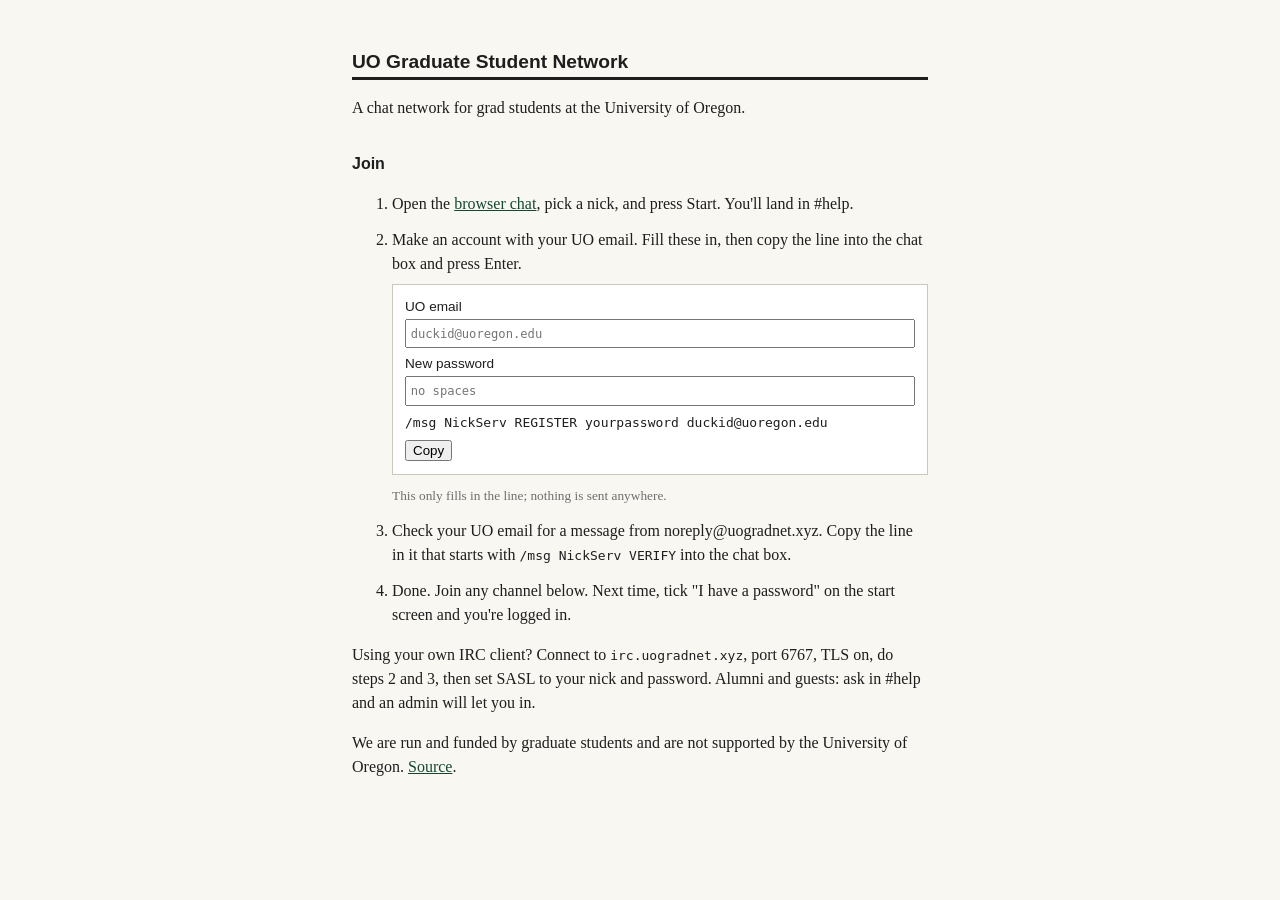
<file: www/index.html>
<!DOCTYPE html>
<html lang="en">
<head>
  <meta charset="utf-8"/>
  <meta name="viewport" content="width=device-width, initial-scale=1"/>
  <title>uogradnet</title>
  <link rel="stylesheet" href="static/main.css"/>
  <link rel="icon" href="static/favicon.ico"/>
</head>
<body>
  <h1>UO Graduate Student Network</h1>

  <p>
    A chat network for grad students at the University of Oregon.
  </p>

  <h2 id="join">Join</h2>
  <ol>
    <li>
      Open the <a href="https://chat.uogradnet.xyz/">browser chat</a>,
      pick a nick, and press Start. You'll land in #help.
    </li>
    <li>
      Make an account with your UO email. Fill these in, then copy the
      line into the chat box and press Enter.
      <div class="signup">
        <label>UO email <input id="email" type="text" placeholder="duckid@uoregon.edu" autocomplete="off" spellcheck="false"></label>
        <label>New password <input id="password" type="text" placeholder="no spaces" autocomplete="off" spellcheck="false"></label>
        <code id="command">/msg NickServ REGISTER yourpassword duckid@uoregon.edu</code>
        <button id="copy" type="button">Copy</button>
      </div>
      <small>This only fills in the line; nothing is sent anywhere.</small>
    </li>
    <li>
      Check your UO email for a message from noreply@uogradnet.xyz.
      Copy the line in it that starts with <code>/msg NickServ VERIFY</code>
      into the chat box.
    </li>
    <li>
      Done. Join any channel below. Next time, tick "I have a password"
      on the start screen and you're logged in.
    </li>
  </ol>
  <p>
    Using your own IRC client? Connect to <code>irc.uogradnet.xyz</code>,
    port 6767, TLS on, do steps 2 and 3, then set SASL to your nick and
    password. Alumni and guests: ask in #help and an admin will let you in.
  </p>

  <p>
    We are run and funded by graduate students and are not supported by 
    the University of Oregon.
    <a href="https://github.com/josephmcl/uogradnet">Source</a>.
  </p>

  <script>
    /* Build the register command from the two fields. A DuckID alone
       ("jdoe") becomes jdoe@uoregon.edu. Nothing leaves the page. */
    const email = document.querySelector("#email");
    const password = document.querySelector("#password");
    const command = document.querySelector("#command");
    const copy = document.querySelector("#copy");

    function update() {
      let address = email.value.trim() || "duckid@uoregon.edu";
      if (!address.includes("@")) address += "@uoregon.edu";
      const secret = password.value.replace(/\s/g, "") || "yourpassword";
      command.textContent = `/msg NickServ REGISTER ${secret} ${address}`;
    }

    copy.addEventListener("click", () => {
      navigator.clipboard.writeText(command.textContent)
        .then(() => { copy.textContent = "Copied"; })
        .catch(() => {
          /* no clipboard access (plain http): select it instead */
          getSelection().selectAllChildren(command);
          copy.textContent = "Press Ctrl+C";
        });
      setTimeout(() => { copy.textContent = "Copy"; }, 2000);
    });

    email.addEventListener("input", update);
    password.addEventListener("input", update);
  </script>
</body>
</html>
</file>
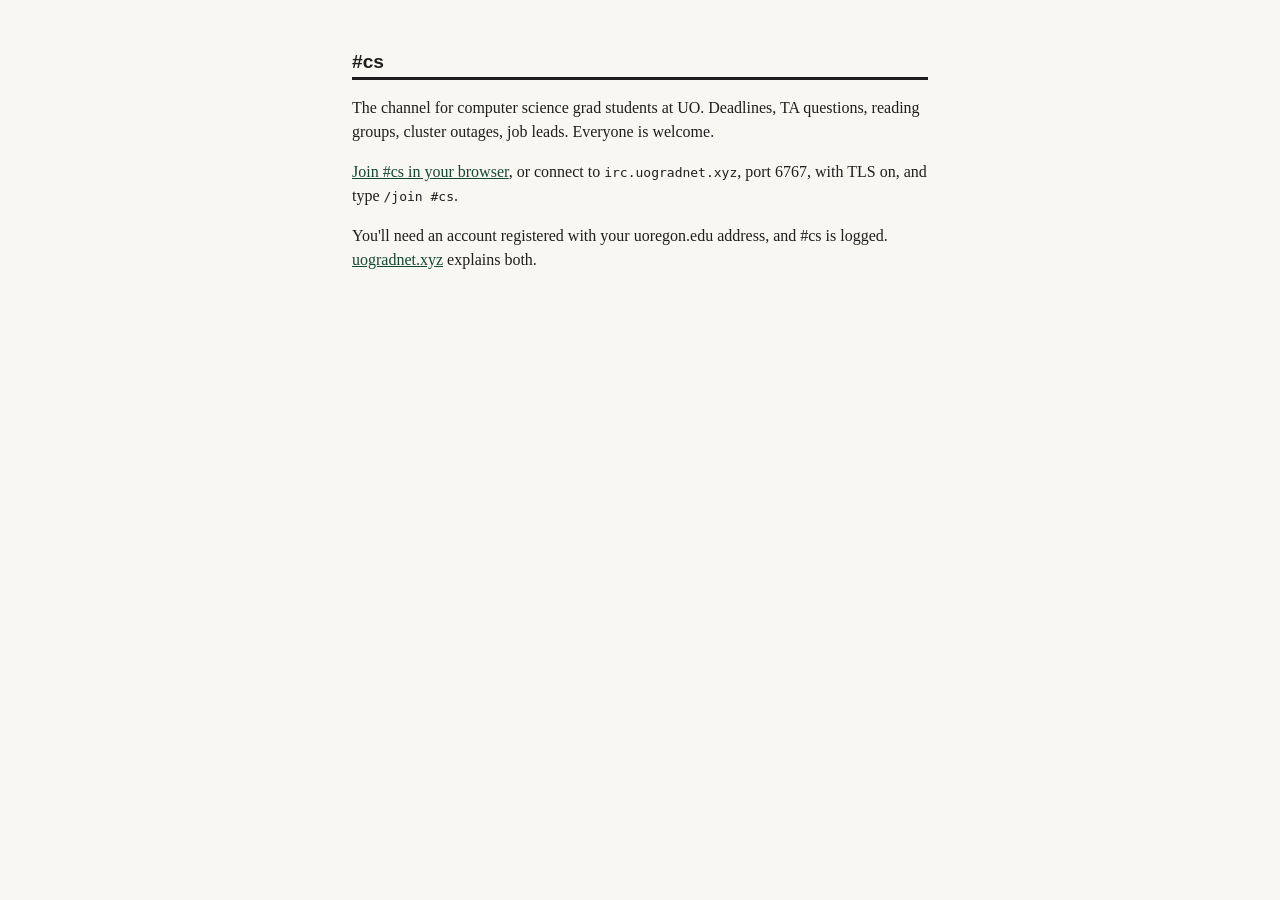
<file: www/cs/index.html>
<!DOCTYPE html>
<html lang="en">
<head>
  <meta charset="utf-8"/>
  <meta name="viewport" content="width=device-width, initial-scale=1"/>
  <title>#cs</title>
  <link rel="stylesheet" href="../static/main.css"/>
  <link rel="icon" href="../static/favicon.ico"/>
</head>
<body>
  <h1>#cs</h1>

  <p>
    The channel for computer science grad students at UO. Deadlines,
    TA questions, reading groups, cluster outages, job leads.
    Everyone is welcome.
  </p>
  <p>
    <a href="https://chat.uogradnet.xyz/#cs">Join #cs in your browser</a>,
    or connect to <code>irc.uogradnet.xyz</code>, port 6767, with TLS on,
    and type <code>/join #cs</code>.
  </p>
  <p>
    You'll need an account registered with your uoregon.edu address, and
    #cs is logged. <a href="https://uogradnet.xyz/">uogradnet.xyz</a> explains
    both.
  </p>
</body>
</html>
</file>
<file: www/static/main.css>
body {
  max-width: 36em;
  margin: 3em auto;
  padding: 0 1em;
  font-family: serif;
  line-height: 1.5;
  color: rgb(30, 30, 30);
  background: rgb(248, 247, 242);
}

h1 {
  font-family: sans-serif;
  font-size: 1.2em;
  border-bottom: 3px solid rgb(30, 30, 30);
}

h2 {
  font-family: sans-serif;
  font-size: 1em;
  margin-top: 2em;
}

a {
  color: rgb(21, 71, 51);
}

ol li {
  margin-bottom: 0.75em;
}

.signup {
  margin: 0.5em 0;
  padding: 0.75em;
  border: 1px solid rgb(200, 200, 190);
  background: white;
}

.signup label {
  display: block;
  margin-bottom: 0.4em;
  font-family: sans-serif;
  font-size: 0.85em;
}

.signup input {
  display: block;
  width: 100%;
  box-sizing: border-box;
  margin-top: 0.15em;
  padding: 0.3em;
  font: inherit;
  font-family: monospace;
  font-size: 1.1em;
}

.signup code {
  display: block;
  margin: 0.6em 0 0.4em;
  overflow-wrap: anywhere;
}

small {
  color: rgb(110, 110, 110);
}
</file>
